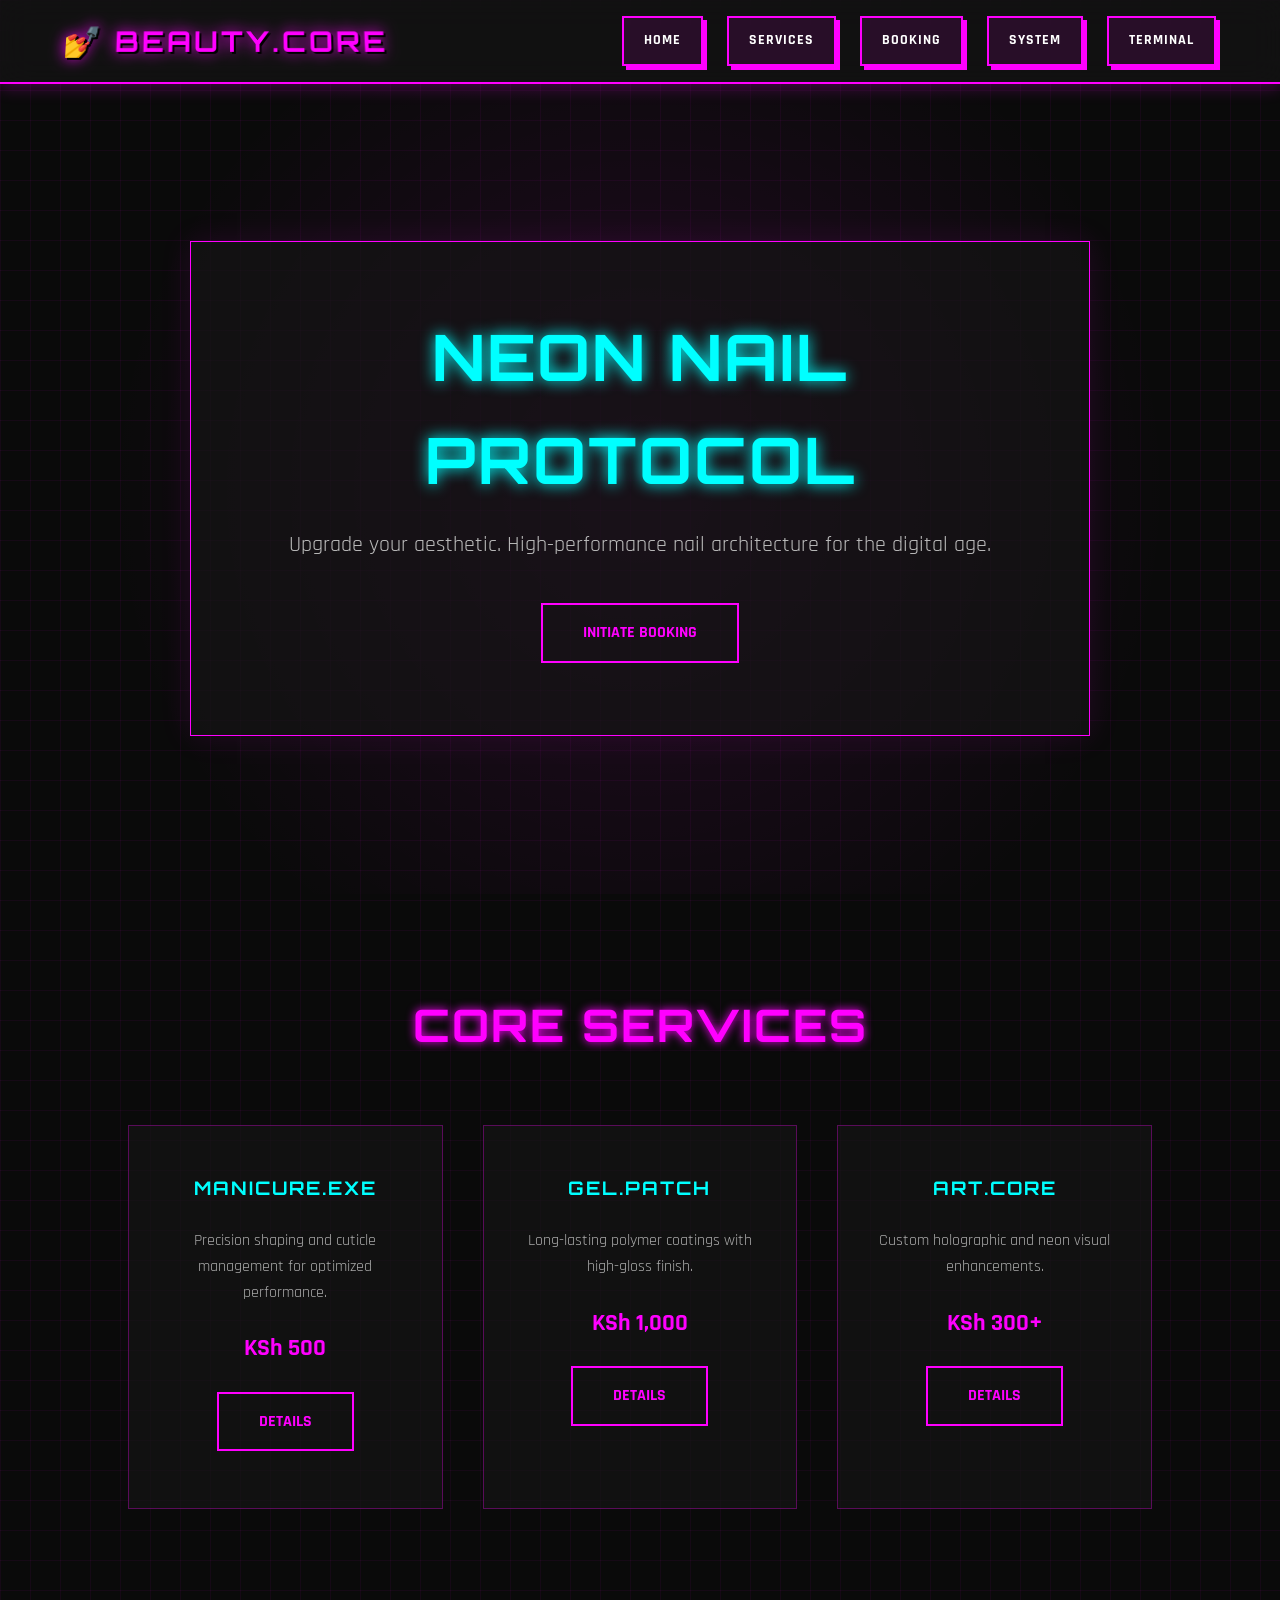
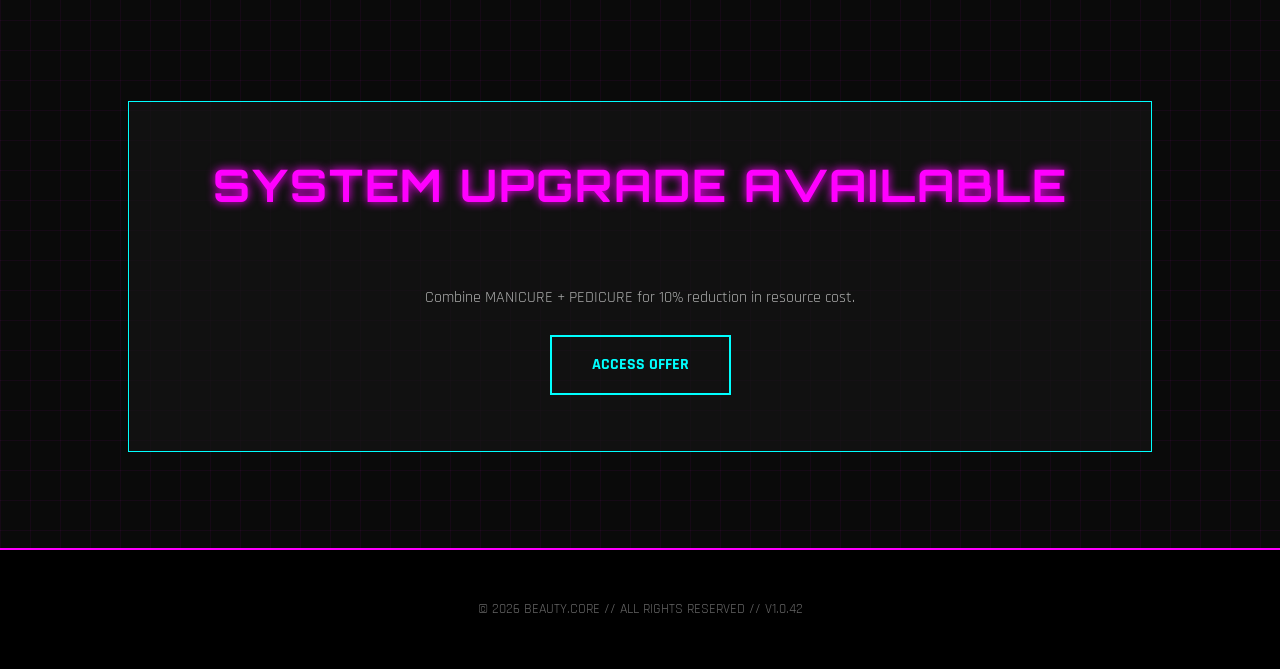
<file: index.html>
<!DOCTYPE html>
<html lang="en">
<head>
    <meta charset="UTF-8">
    <meta name="viewport" content="width=device-width, initial-scale=1.0">
    <meta name="description" content="BEAUTY.CORE - High-performance nail architecture for the digital age. Neon nail protocols and cybernetic aesthetics.">
    <meta name="keywords" content="Beauty Core, Nail Salon, Cyber Beauty, Neon Nails, Futuristic Manicure">
    <title>BEAUTY.CORE | Home</title>

    <!-- Favicon -->
    <link rel="icon" href="data:image/svg+xml,%3Csvg xmlns='http://www.w3.org/2000/svg' viewBox='0 0 100 100'%3E%3Ctext y='.9em' font-size='90'%3E💅%3C/text%3E%3C/svg%3E">
    <link rel="stylesheet" href="css/style.css">
</head>
<body>

    <header>
        <div class="logo">💅 BEAUTY.CORE</div>
        <nav>
            <a href="index.html">Home</a>
            <a href="services.html">Services</a>
            <a href="booking.html">Booking</a>
            <a href="about.html">System</a>
            <a href="contact.html">Terminal</a>
        </nav>
    </header>

    <section class="hero">
        <div class="hero-content">
            <h1>NEON NAIL PROTOCOL</h1>
            <p>Upgrade your aesthetic. High-performance nail architecture for the digital age.</p>
            <a href="booking.html" class="btn">Initiate Booking</a>
        </div>
    </section>

    <section class="services">
        <h2>CORE SERVICES</h2>
        <div class="grid-container">
            <div class="glass-card animate-in">
                <h3>MANICURE.EXE</h3>
                <p>Precision shaping and cuticle management for optimized performance.</p>
                <strong>KSh 500</strong>
                <a href="services.html" class="btn">Details</a>
            </div>
            <div class="glass-card animate-in">
                <h3>GEL.PATCH</h3>
                <p>Long-lasting polymer coatings with high-gloss finish.</p>
                <strong>KSh 1,000</strong>
                <a href="services.html" class="btn">Details</a>
            </div>
            <div class="glass-card animate-in">
                <h3>ART.CORE</h3>
                <p>Custom holographic and neon visual enhancements.</p>
                <strong>KSh 300+</strong>
                <a href="services.html" class="btn">Details</a>
            </div>
        </div>
    </section>

    <section class="offer">
        <div class="glass-card" style="border-color: var(--neon-cyan);">
            <h2>SYSTEM UPGRADE AVAILABLE</h2>
            <p>Combine MANICURE + PEDICURE for 10% reduction in resource cost.</p>
            <a href="booking.html" class="btn" style="color: var(--neon-cyan); border-color: var(--neon-cyan);">Access Offer</a>
        </div>
    </section>

    <footer>
        <p>&copy; 2026 BEAUTY.CORE // ALL RIGHTS RESERVED // V1.0.42</p>
    </footer>

    <script src="js/script.js"></script>
</body>
</html>
</file>
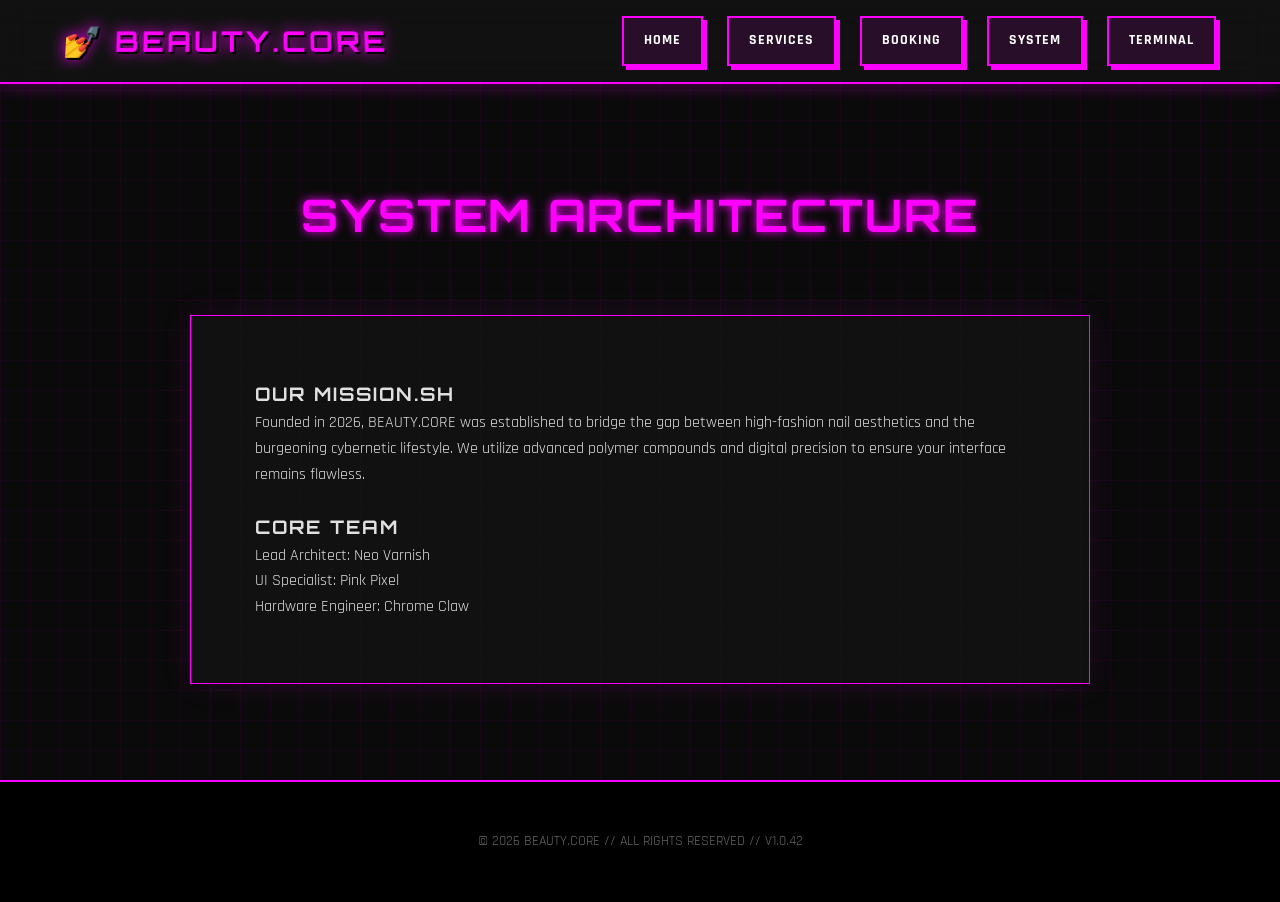
<file: about.html>
<!DOCTYPE html>
<html lang="en">
<head>
    <meta charset="UTF-8">
    <meta name="viewport" content="width=device-width, initial-scale=1.0">
    <meta name="description" content="Learn about the system architecture and mission of BEAUTY.CORE. Bridging nail aesthetics and cybernetic life.">
    <meta name="keywords" content="About Beauty Core, Nail Salon Mission, Cyber Beauty Team">
    <title>System | BEAUTY.CORE</title>

    <!-- Favicon -->
    <link rel="icon" href="data:image/svg+xml,%3Csvg xmlns='http://www.w3.org/2000/svg' viewBox='0 0 100 100'%3E%3Ctext y='.9em' font-size='90'%3E💅%3C/text%3E%3C/svg%3E">
    <link rel="stylesheet" href="css/style.css">
</head>
<body>

    <header>
        <div class="logo">💅 BEAUTY.CORE</div>
        <nav>
            <a href="index.html">Home</a>
            <a href="services.html">Services</a>
            <a href="booking.html">Booking</a>
            <a href="about.html">System</a>
            <a href="contact.html">Terminal</a>
        </nav>
    </header>

    <section>
        <h2>SYSTEM ARCHITECTURE</h2>
        <div class="hero-content" style="margin: 0 auto; text-align: left;">
            <h3>OUR MISSION.SH</h3>
            <p>Founded in 2026, BEAUTY.CORE was established to bridge the gap between high-fashion nail aesthetics and the burgeoning cybernetic lifestyle. We utilize advanced polymer compounds and digital precision to ensure your interface remains flawless.</p>
            <br>
            <h3>CORE TEAM</h3>
            <p>Lead Architect: Neo Varnish</p>
            <p>UI Specialist: Pink Pixel</p>
            <p>Hardware Engineer: Chrome Claw</p>
        </div>
    </section>

    <footer>
        <p>&copy; 2026 BEAUTY.CORE // ALL RIGHTS RESERVED // V1.0.42</p>
    </footer>

    <script src="js/script.js"></script>
</body>
</html>
</file>
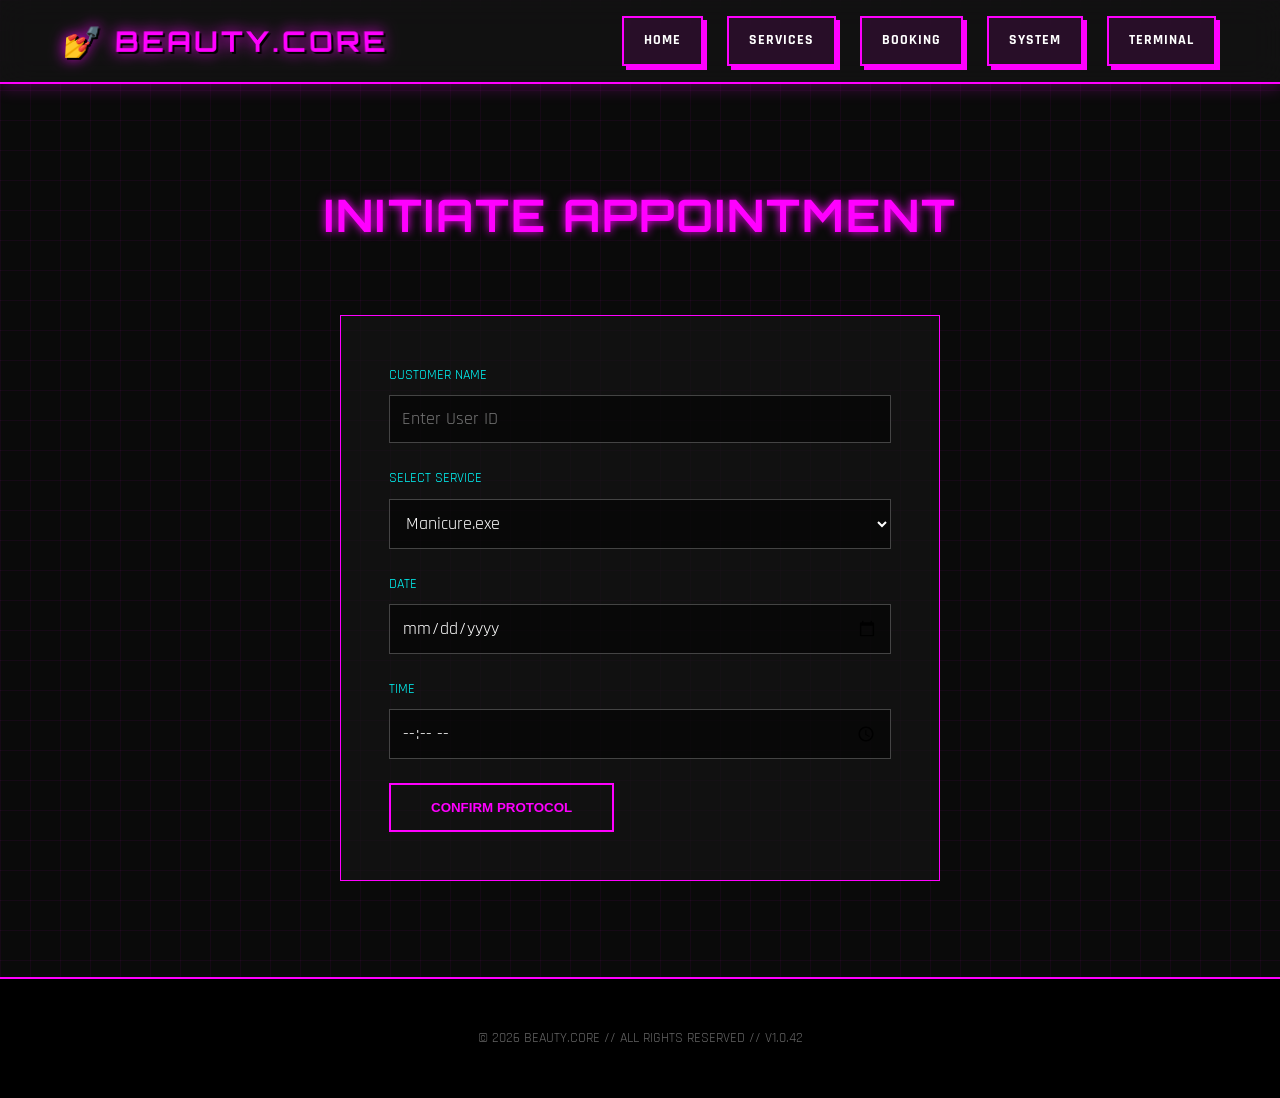
<file: booking.html>
<!DOCTYPE html>
<html lang="en">
<head>
    <meta charset="UTF-8">
    <meta name="viewport" content="width=device-width, initial-scale=1.0">
    <meta name="description" content="Initiate your nail appointment at BEAUTY.CORE. Fast scheduling for your next aesthetic upgrade.">
    <meta name="keywords" content="Nail Booking, Salon Appointment, Beauty Protocol">
    <title>Booking | BEAUTY.CORE</title>

    <!-- Favicon -->
    <link rel="icon" href="data:image/svg+xml,%3Csvg xmlns='http://www.w3.org/2000/svg' viewBox='0 0 100 100'%3E%3Ctext y='.9em' font-size=%2290%22>💅%3C/text%3E%3C/svg%3E">
    <link rel="stylesheet" href="css/style.css">
</head>
<body>

    <header>
        <div class="logo">💅 BEAUTY.CORE</div>
        <nav>
            <a href="index.html">Home</a>
            <a href="services.html">Services</a>
            <a href="booking.html">Booking</a>
            <a href="about.html">System</a>
            <a href="contact.html">Terminal</a>
        </nav>
    </header>

    <section>
        <h2>INITIATE APPOINTMENT</h2>
        <div class="booking-form">
            <form action="process_booking.php" method="POST">
                <div class="form-group">
                    <label for="name">Customer Name</label>
                    <input type="text" id="name" name="name" required placeholder="Enter User ID">
                </div>
                <div class="form-group">
                    <label for="service">Select Service</label>
                    <select id="service" name="service" required>
                        <option value="manicure">Manicure.exe</option>
                        <option value="gel">Gel.patch</option>
                        <option value="art">Art.core</option>
                        <option value="pedicure">Pedicure.sys</option>
                    </select>
                </div>
                <div class="form-group">
                    <label for="date">Date</label>
                    <input type="date" id="date" name="date" required>
                </div>
                <div class="form-group">
                    <label for="time">Time</label>
                    <input type="time" id="time" name="time" required>
                </div>
                <button type="submit" class="btn">Confirm Protocol</button>
            </form>
        </div>
    </section>

    <footer>
        <p>&copy; 2026 BEAUTY.CORE // ALL RIGHTS RESERVED // V1.0.42</p>
    </footer>

    <script src="js/script.js"></script>
</body>
</html>
</file>
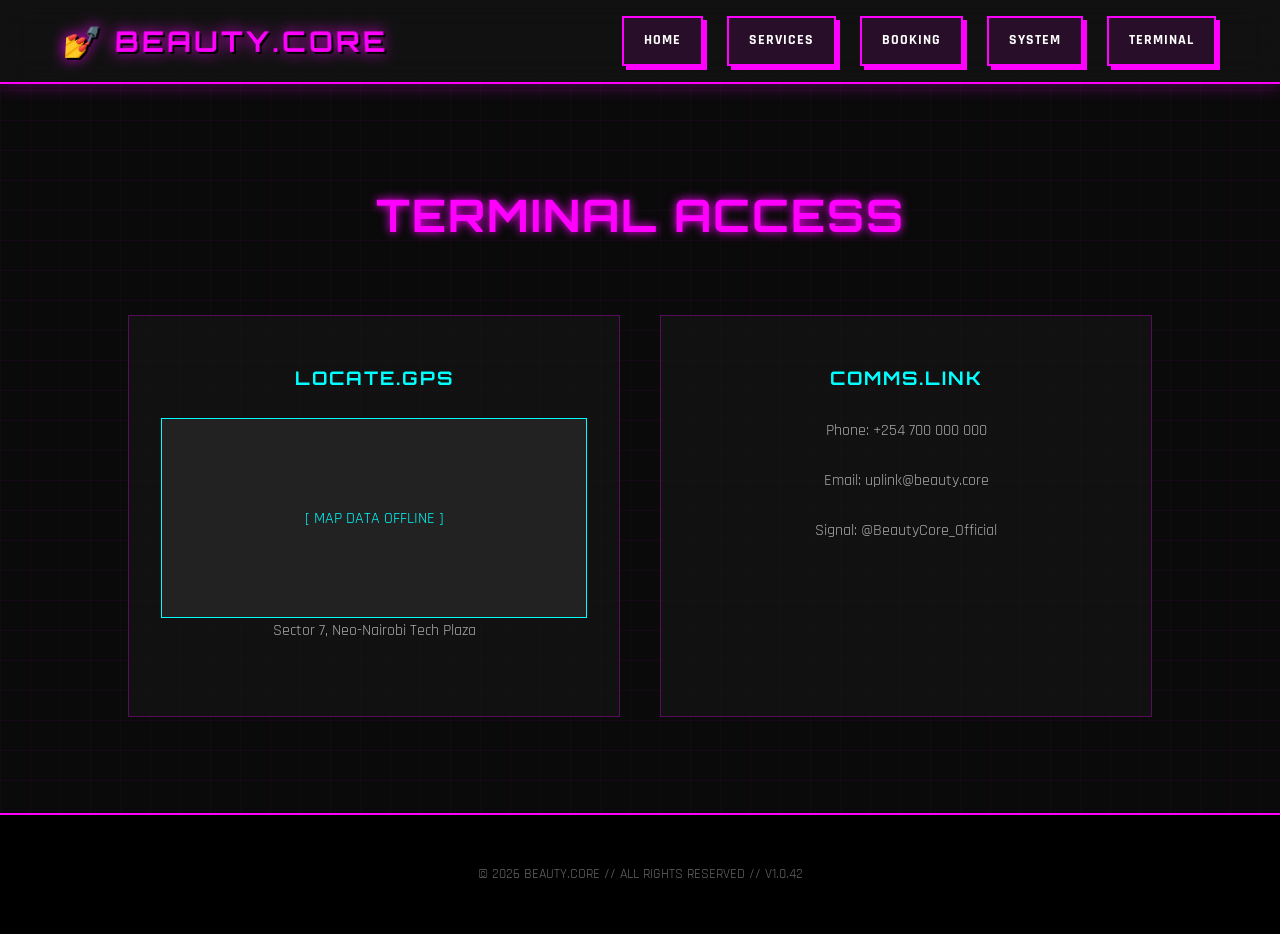
<file: contact.html>
<!DOCTYPE html>
<html lang="en">
<head>
    <meta charset="UTF-8">
    <meta name="viewport" content="width=device-width, initial-scale=1.0">
    <meta name="description" content="Access the BEAUTY.CORE terminal. Contact details, GPS location, and communication links.">
    <meta name="keywords" content="Contact Beauty Core, Nail Salon Location, Nairobi Nail Salon">
    <title>Terminal | BEAUTY.CORE</title>

    <!-- Favicon -->
    <link rel="icon" href="data:image/svg+xml,%3Csvg xmlns='http://www.w3.org/2000/svg' viewBox='0 0 100 100'%3E%3Ctext y='.9em' font-size='90'%3E💅%3C/text%3E%3C/svg%3E">
    <link rel="stylesheet" href="css/style.css">
</head>
<body>

    <header>
        <div class="logo">💅 BEAUTY.CORE</div>
        <nav>
            <a href="index.html">Home</a>
            <a href="services.html">Services</a>
            <a href="booking.html">Booking</a>
            <a href="about.html">System</a>
            <a href="contact.html">Terminal</a>
        </nav>
    </header>

    <section>
        <h2>TERMINAL ACCESS</h2>
        <div class="grid-container">
            <div class="glass-card">
                <h3>LOCATE.GPS</h3>
                <div style="width: 100%; height: 200px; background: #222; display: flex; align-items: center; justify-content: center; border: 1px solid var(--neon-cyan); color: var(--neon-cyan);">
                    [ MAP DATA OFFLINE ]
                </div>
                <p>Sector 7, Neo-Nairobi Tech Plaza</p>
            </div>
            <div class="glass-card">
                <h3>COMMS.LINK</h3>
                <p>Phone: +254 700 000 000</p>
                <p>Email: uplink@beauty.core</p>
                <p>Signal: @BeautyCore_Official</p>
            </div>
        </div>
    </section>

    <footer>
        <p>&copy; 2026 BEAUTY.CORE // ALL RIGHTS RESERVED // V1.0.42</p>
    </footer>

    <script src="js/script.js"></script>
</body>
</html>
</file>
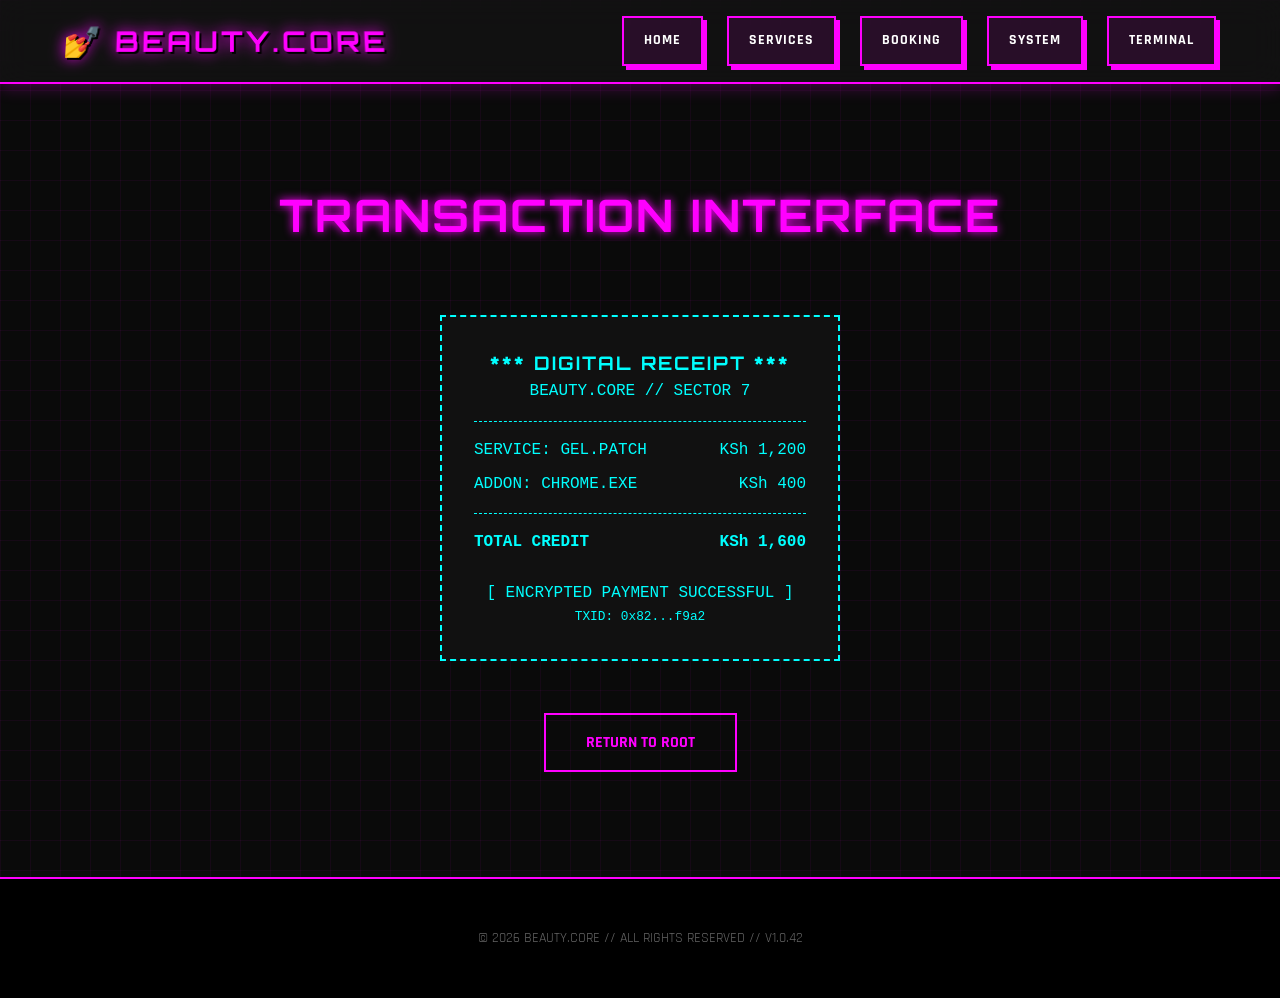
<file: payments.html>
<!DOCTYPE html>
<html lang="en">
<head>
    <meta charset="UTF-8">
    <meta name="viewport" content="width=device-width, initial-scale=1.0">
    <meta name="description" content="BEAUTY.CORE digital receipt and payment confirmation interface. Secure aesthetic transactions.">
    <meta name="keywords" content="Nail Salon Payment, Digital Receipt, Beauty Transaction">
    <title>Transaction | BEAUTY.CORE</title>

    <!-- Favicon -->
    <link rel="icon" href="data:image/svg+xml,%3Csvg xmlns='http://www.w3.org/2000/svg' viewBox='0 0 100 100'%3E%3Ctext y='.9em' font-size='90'%3E💅%3C/text%3E%3C/svg%3E">
    <link rel="stylesheet" href="css/style.css">
</head>
<body>

    <header>
        <div class="logo">💅 BEAUTY.CORE</div>
        <nav>
            <a href="index.html">Home</a>
            <a href="services.html">Services</a>
            <a href="booking.html">Booking</a>
            <a href="about.html">System</a>
            <a href="contact.html">Terminal</a>
        </nav>
    </header>

    <section>
        <h2>TRANSACTION INTERFACE</h2>
        <div class="receipt">
            <div class="receipt-header">
                <h3>*** DIGITAL RECEIPT ***</h3>
                <p>BEAUTY.CORE // SECTOR 7</p>
            </div>
            <div style="display: flex; justify-content: space-between; margin-bottom: 0.5rem;">
                <span>SERVICE: GEL.PATCH</span>
                <span>KSh 1,200</span>
            </div>
            <div style="display: flex; justify-content: space-between; margin-bottom: 0.5rem;">
                <span>ADDON: CHROME.EXE</span>
                <span>KSh 400</span>
            </div>
            <div style="border-top: 1px dashed var(--neon-cyan); padding-top: 1rem; margin-top: 1rem; display: flex; justify-content: space-between; font-weight: bold;">
                <span>TOTAL CREDIT</span>
                <span>KSh 1,600</span>
            </div>
            <br>
            <p style="text-align: center;">[ ENCRYPTED PAYMENT SUCCESSFUL ]</p>
            <p style="text-align: center; font-size: 0.8rem;">TXID: 0x82...f9a2</p>
        </div>
        <br><br>
        <a href="index.html" class="btn">Return to Root</a>
    </section>

    <footer>
        <p>&copy; 2026 BEAUTY.CORE // ALL RIGHTS RESERVED // V1.0.42</p>
    </footer>

    <script src="js/script.js"></script>
</body>
</html>
</file>
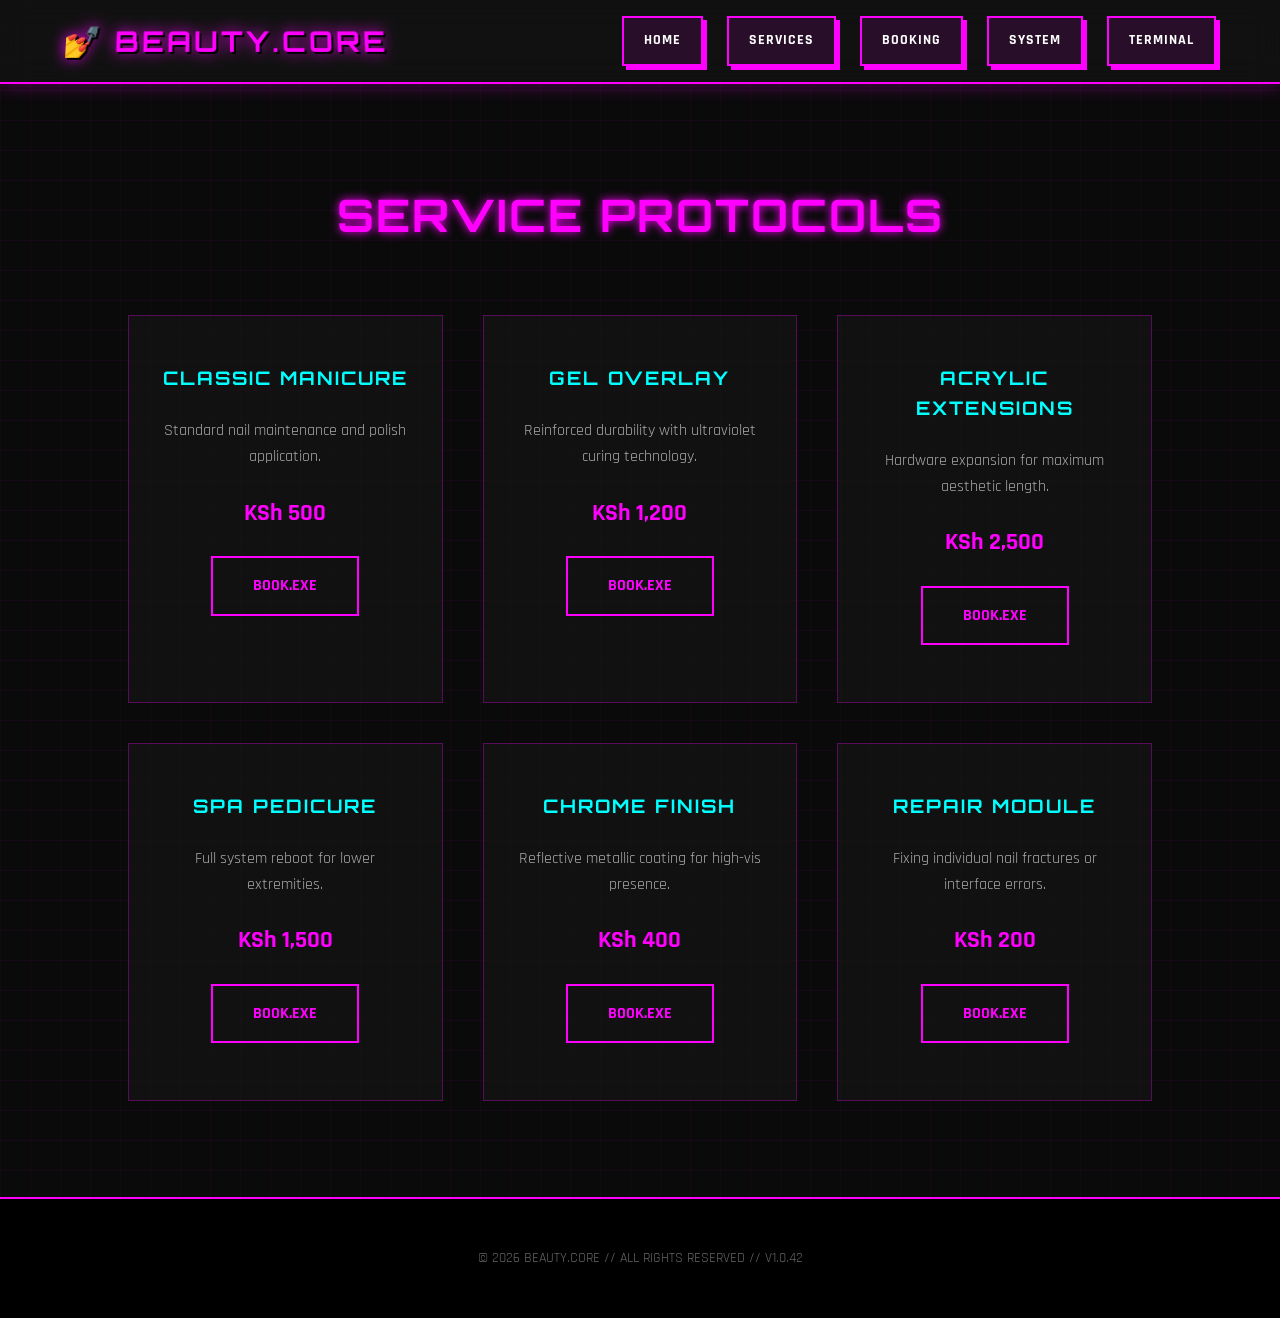
<file: services.html>
<!DOCTYPE html>
<html lang="en">
<head>
    <meta charset="UTF-8">
    <meta name="viewport" content="width=device-width, initial-scale=1.0">
    <meta name="description" content="Explore BEAUTY.CORE service protocols: Manicure.exe, Gel.patch, and Art.core visual enhancements.">
    <meta name="keywords" content="Nail Services, Manicure, Gel Nails, Acrylic Extensions, Chrome Nails">
    <title>Protocols | BEAUTY.CORE</title>

    <!-- Favicon -->
    <link rel="icon" href="data:image/svg+xml,%3Csvg xmlns='http://www.w3.org/2000/svg' viewBox='0 0 100 100'%3E%3Ctext y='.9em' font-size='90'%3E💅%3C/text%3E%3C/svg%3E">
    <link rel="stylesheet" href="css/style.css">
</head>
<body>

    <header>
        <div class="logo">💅 BEAUTY.CORE</div>
        <nav>
            <a href="index.html">Home</a>
            <a href="services.html">Services</a>
            <a href="booking.html">Booking</a>
            <a href="about.html">System</a>
            <a href="contact.html">Terminal</a>
        </nav>
    </header>

    <section>
        <h2>SERVICE PROTOCOLS</h2>
        <div class="grid-container">
            <div class="glass-card">
                <h3>CLASSIC MANICURE</h3>
                <p>Standard nail maintenance and polish application.</p>
                <strong>KSh 500</strong>
                <a href="booking.html" class="btn">BOOK.EXE</a>
            </div>
            <div class="glass-card">
                <h3>GEL OVERLAY</h3>
                <p>Reinforced durability with ultraviolet curing technology.</p>
                <strong>KSh 1,200</strong>
                <a href="booking.html" class="btn">BOOK.EXE</a>
            </div>
            <div class="glass-card">
                <h3>ACRYLIC EXTENSIONS</h3>
                <p>Hardware expansion for maximum aesthetic length.</p>
                <strong>KSh 2,500</strong>
                <a href="booking.html" class="btn">BOOK.EXE</a>
            </div>
            <div class="glass-card">
                <h3>SPA PEDICURE</h3>
                <p>Full system reboot for lower extremities.</p>
                <strong>KSh 1,500</strong>
                <a href="booking.html" class="btn">BOOK.EXE</a>
            </div>
            <div class="glass-card">
                <h3>CHROME FINISH</h3>
                <p>Reflective metallic coating for high-vis presence.</p>
                <strong>KSh 400</strong>
                <a href="booking.html" class="btn">BOOK.EXE</a>
            </div>
            <div class="glass-card">
                <h3>REPAIR MODULE</h3>
                <p>Fixing individual nail fractures or interface errors.</p>
                <strong>KSh 200</strong>
                <a href="booking.html" class="btn">BOOK.EXE</a>
            </div>
        </div>
    </section>

    <footer>
        <p>&copy; 2026 BEAUTY.CORE // ALL RIGHTS RESERVED // V1.0.42</p>
    </footer>

    <script src="js/script.js"></script>
</body>
</html>
</file>
<file: css/style.css>
/* --- Cyber-Beauty Theme --- */
@import url('https://fonts.googleapis.com/css2?family=Orbitron:wght@400;700&family=Rajdhani:wght@300;400;600&display=swap');

:root {
    --neon-pink: #ff00ff;
    --neon-cyan: #00ffff;
    --dark-bg: #0a0a0a;
    --glass-bg: rgba(20, 20, 20, 0.7);
    --border-glow: 0 0 10px rgba(255, 0, 255, 0.5);
    --transition: all 0.3s cubic-bezier(0.25, 0.8, 0.25, 1);
}

* {
    margin: 0;
    padding: 0;
    box-sizing: border-box;
    border-radius: 0 !important; /* Force sharp edges */
}

body {
    font-family: 'Rajdhani', sans-serif;
    background-color: var(--dark-bg);
    color: #e0e0e0;
    line-height: 1.6;
    overflow-x: hidden;
    background-image:
        linear-gradient(rgba(255, 0, 255, 0.05) 1px, transparent 1px),
        linear-gradient(90deg, rgba(255, 0, 255, 0.05) 1px, transparent 1px);
    background-size: 30px 30px;
}

h1, h2, h3, .logo {
    font-family: 'Orbitron', sans-serif;
    text-transform: uppercase;
    letter-spacing: 2px;
}

/* --- Header & Navigation --- */
header {
    display: flex;
    justify-content: space-between;
    align-items: center;
    padding: 1rem 5%;
    background: var(--glass-bg);
    backdrop-filter: blur(15px);
    border-bottom: 2px solid var(--neon-pink);
    position: sticky;
    top: 0;
    z-index: 1000;
    box-shadow: 0 5px 15px rgba(255, 0, 255, 0.2);
}

.logo {
    font-size: 1.8rem;
    font-weight: 700;
    color: var(--neon-pink);
    text-shadow: 2px 2px 0px rgba(0, 0, 0, 1), 0 0 15px var(--neon-pink);
    letter-spacing: 3px;
    transform: perspective(500px) rotateX(10deg);
}

nav {
    display: flex;
    gap: 1.5rem;
}

nav a {
    text-decoration: none;
    color: #fff;
    font-weight: 700;
    text-transform: uppercase;
    font-size: 0.85rem;
    letter-spacing: 1px;
    padding: 12px 20px;
    background: rgba(255, 0, 255, 0.1);
    border: 2px solid var(--neon-pink);
    position: relative;
    transition: all 0.2s ease;

    /* 3D Effect */
    box-shadow: 4px 4px 0px var(--neon-pink);
    display: inline-block;
}

nav a:hover {
    transform: translate(2px, 2px);
    box-shadow: 2px 2px 0px var(--neon-pink);
    background: rgba(255, 0, 255, 0.2);
    color: var(--neon-cyan);
    border-color: var(--neon-cyan);
    text-shadow: 0 0 5px var(--neon-cyan);
}

nav a:active {
    transform: translate(4px, 4px);
    box-shadow: 0px 0px 0px var(--neon-pink);
}

/* Specific button style for current page if needed */
nav a.active {
    background: var(--neon-pink);
    color: #000;
    box-shadow: 0 0 15px var(--neon-pink);
}

/* --- Hero Section --- */
.hero {
    height: 90vh;
    display: flex;
    align-items: center;
    justify-content: center;
    text-align: center;
    background: radial-gradient(circle at center, rgba(255, 0, 255, 0.1) 0%, transparent 70%);
}

.hero-content {
    max-width: 900px;
    background: var(--glass-bg);
    padding: 4rem;
    border: 1px solid var(--neon-pink);
    box-shadow: 0 0 30px rgba(255, 0, 255, 0.1);
    animation: float 6s ease-in-out infinite;
}

.hero h1 {
    font-size: 4rem;
    margin-bottom: 1rem;
    color: var(--neon-cyan);
    text-shadow: 0 0 15px var(--neon-cyan);
}

.hero p {
    font-size: 1.4rem;
    margin-bottom: 2.5rem;
    color: #bbb;
}

.btn {
    display: inline-block;
    padding: 15px 40px;
    background: transparent;
    color: var(--neon-pink);
    text-decoration: none;
    font-weight: 700;
    border: 2px solid var(--neon-pink);
    transition: var(--transition);
    text-transform: uppercase;
    position: relative;
    overflow: hidden;
}

.btn:hover {
    background: var(--neon-pink);
    color: #000;
    box-shadow: 0 0 20px var(--neon-pink);
}

/* --- Sections Common --- */
section {
    padding: 6rem 10%;
    text-align: center;
}

section h2 {
    font-size: 2.8rem;
    margin-bottom: 4rem;
    color: var(--neon-pink);
    text-shadow: 0 0 10px var(--neon-pink);
}

/* --- Grid & Cards --- */
.grid-container {
    display: grid;
    grid-template-columns: repeat(auto-fit, minmax(300px, 1fr));
    gap: 2.5rem;
}

.glass-card {
    background: var(--glass-bg);
    padding: 3rem 2rem;
    border: 1px solid rgba(255, 0, 255, 0.3);
    transition: var(--transition);
    position: relative;
    overflow: hidden;
}

.glass-card:hover {
    border-color: var(--neon-cyan);
    transform: translateY(-10px);
    box-shadow: 0 0 25px rgba(0, 255, 255, 0.2);
}

.glass-card h3 {
    margin-bottom: 1.5rem;
    color: var(--neon-cyan);
}

.glass-card p {
    color: #aaa;
    margin-bottom: 1.5rem;
}

.glass-card strong {
    display: block;
    font-size: 1.5rem;
    color: var(--neon-pink);
    margin-bottom: 1.5rem;
}

/* --- Form Styles --- */
.booking-form {
    max-width: 600px;
    margin: 0 auto;
    background: var(--glass-bg);
    padding: 3rem;
    border: 1px solid var(--neon-pink);
    text-align: left;
}

.form-group {
    margin-bottom: 1.5rem;
}

label {
    display: block;
    margin-bottom: 0.5rem;
    color: var(--neon-cyan);
    text-transform: uppercase;
    font-size: 0.9rem;
}

input, select, textarea {
    width: 100%;
    padding: 12px;
    background: rgba(0, 0, 0, 0.5);
    border: 1px solid #444;
    color: #fff;
    font-family: 'Rajdhani', sans-serif;
    font-size: 1.1rem;
}

input:focus, select:focus, textarea:focus {
    outline: none;
    border-color: var(--neon-cyan);
    box-shadow: 0 0 10px rgba(0, 255, 255, 0.3);
}

/* --- Footer --- */
footer {
    padding: 3rem;
    background: #000;
    border-top: 2px solid var(--neon-pink);
    color: #666;
    text-align: center;
    font-size: 0.9rem;
}

/* --- Animations --- */
@keyframes float {
    0% { transform: translateY(0px); }
    50% { transform: translateY(-20px); }
    100% { transform: translateY(0px); }
}

.animate-in {
    opacity: 0;
    transform: translateY(20px);
    transition: opacity 0.6s ease-out, transform 0.6s ease-out;
}

.animate-in.visible {
    opacity: 1;
    transform: translateY(0);
}

/* --- Responsive --- */
@media (max-width: 768px) {
    .hero h1 { font-size: 2.5rem; }
    nav { display: none; } /* Simplified for mobile */
}

/* --- Digital Receipt Styles (Payments) --- */
.receipt {
    max-width: 400px;
    margin: 0 auto;
    background: #111;
    border: 2px dashed var(--neon-cyan);
    padding: 2rem;
    font-family: 'Courier New', Courier, monospace;
    color: var(--neon-cyan);
}

.receipt-header {
    border-bottom: 1px dashed var(--neon-cyan);
    padding-bottom: 1rem;
    margin-bottom: 1rem;
    text-align: center;
}
</file>
